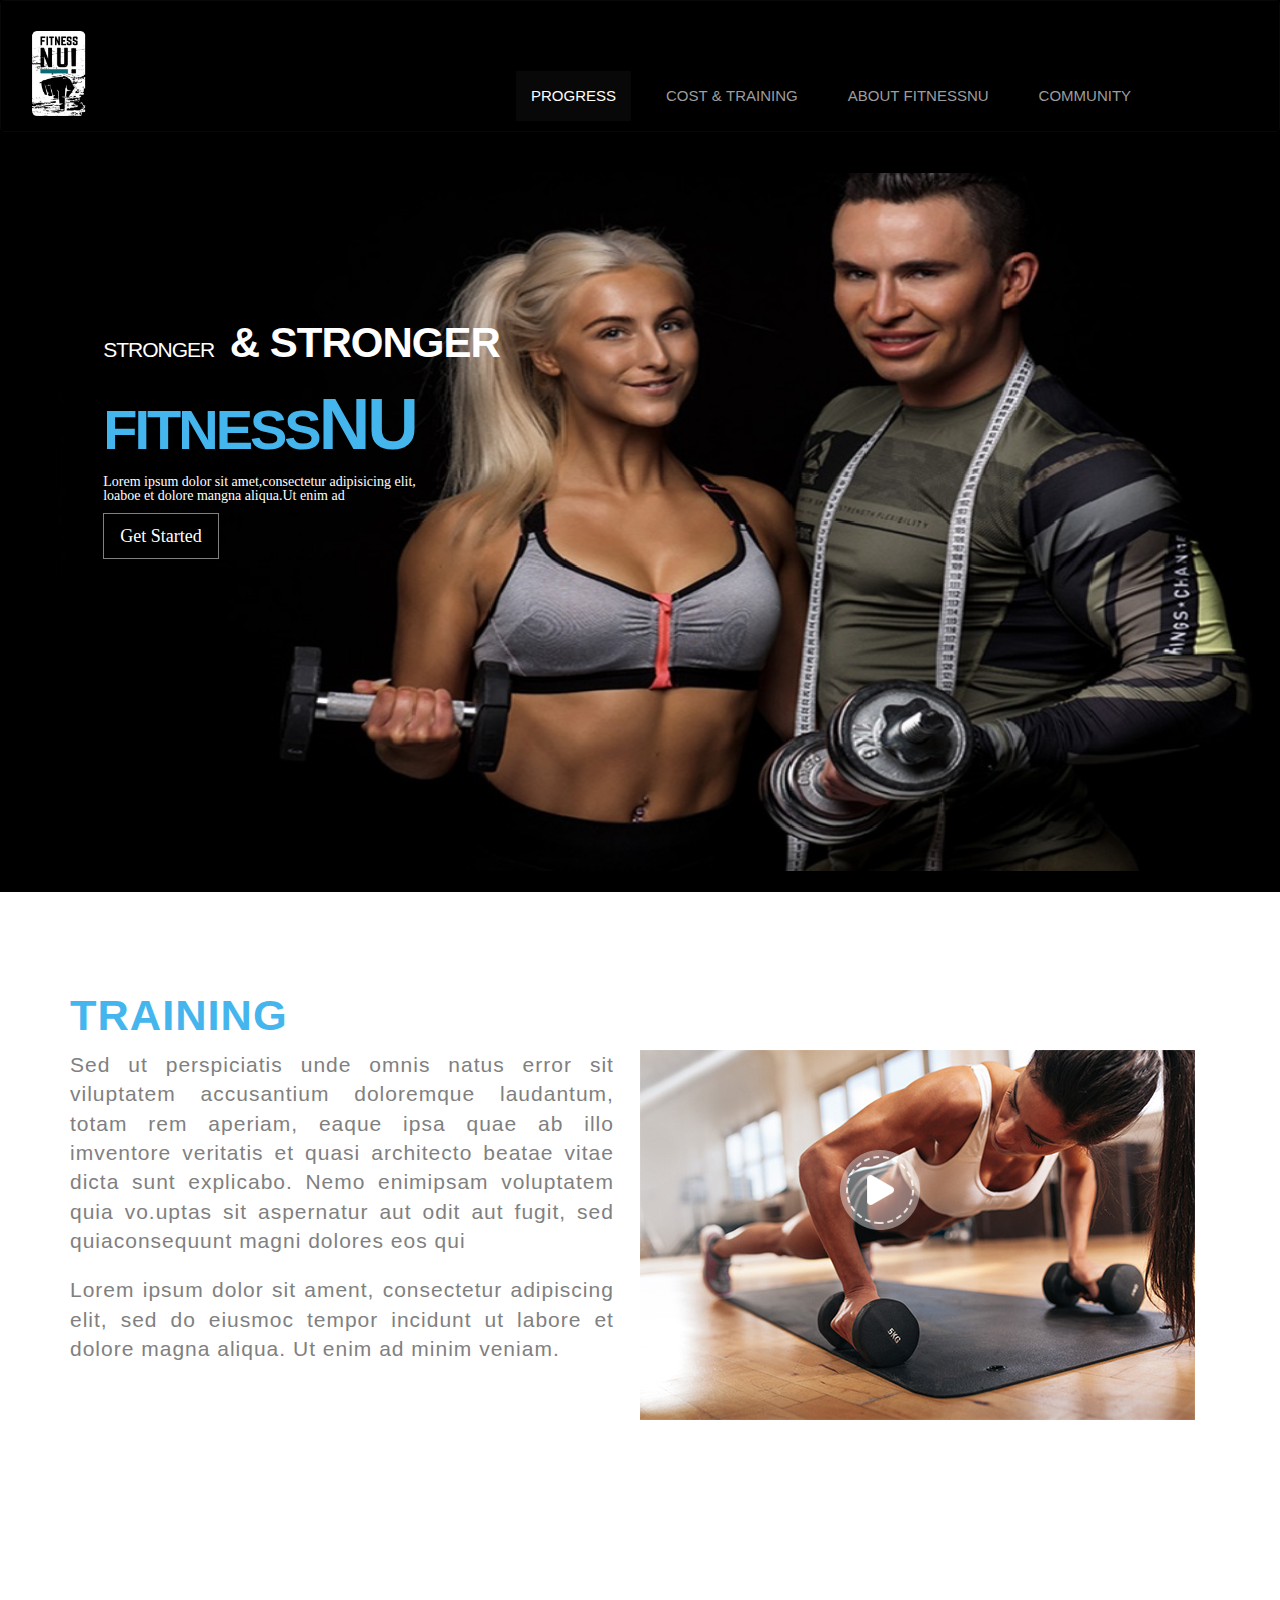
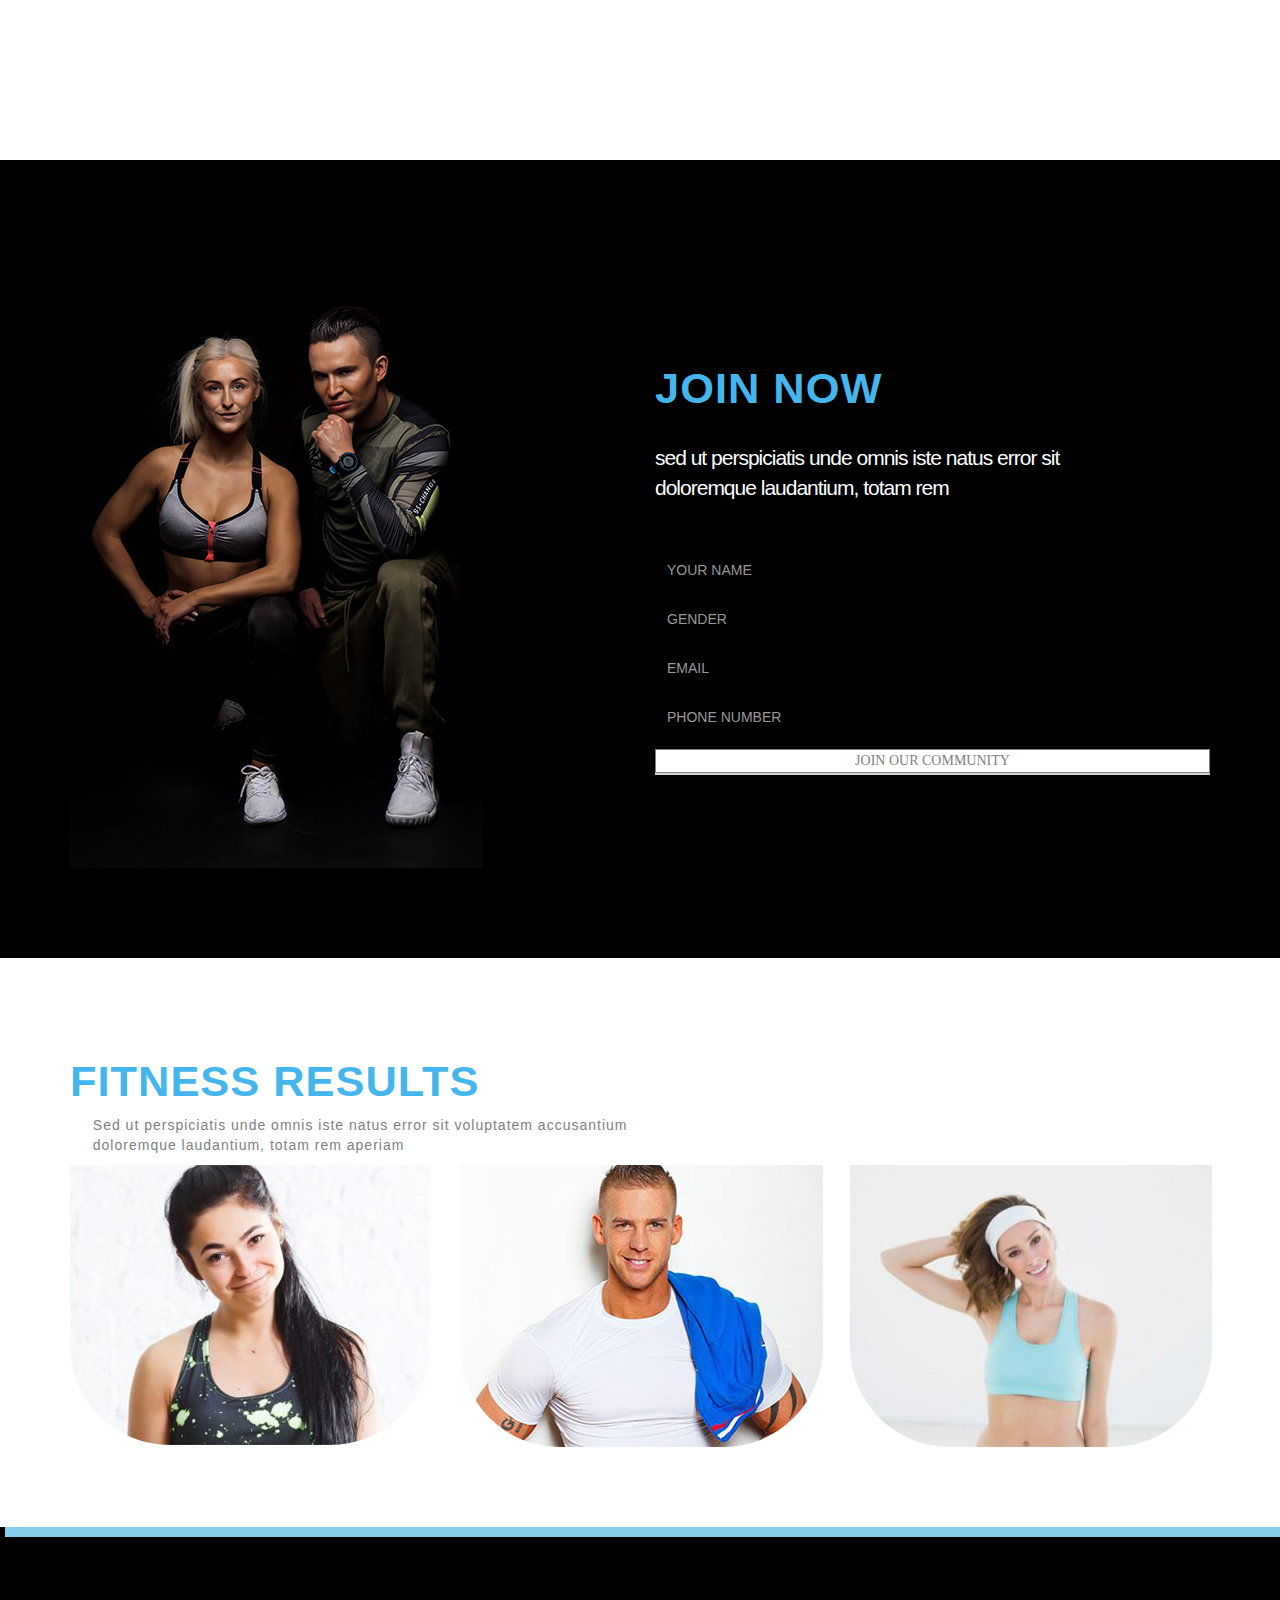
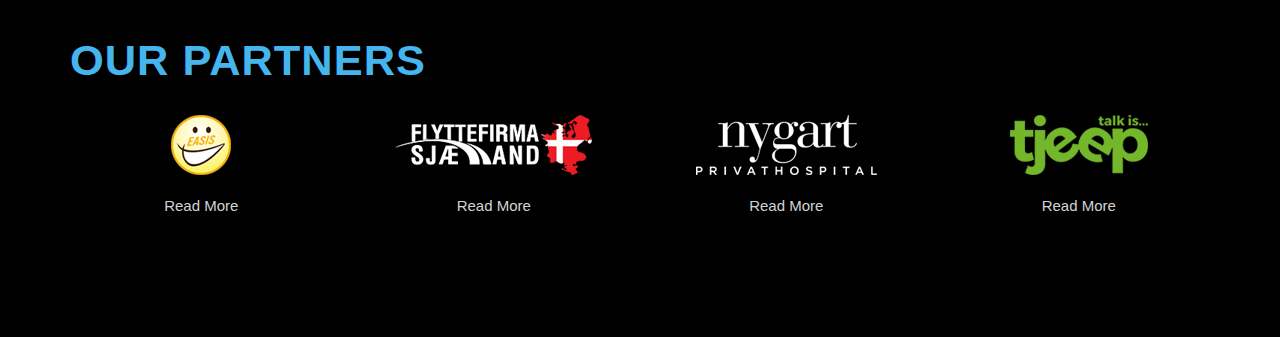
<file: Assignment2/index.html>
<html>
    <head>
            <meta charset="utf-8">
            <meta name="viewport" content="width=device-width, initial-scale=1">
            <link rel="stylesheet" href="https://maxcdn.bootstrapcdn.com/bootstrap/3.4.0/css/bootstrap.min.css">
            <script src="https://ajax.googleapis.com/ajax/libs/jquery/3.4.1/jquery.min.js"></script>
            <script src="https://maxcdn.bootstrapcdn.com/bootstrap/3.4.0/js/bootstrap.min.js"></script>
     <link rel="stylesheet" href="style.css">
    </head>
    <body>     
           

    <nav class="navbar navbar-inverse  navigation">
    <div class="container-fluid cc">
    <div class="navbar-header">
        <button type="button" class="navbar-toggle" data-toggle="collapse" data-target="#myNavbar">
        <span class="icon-bar"></span>
        <span class="icon-bar"></span>
        <span class="icon-bar"></span>                        
        </button>
        <img class="navbar-brand" src="images/logo.png" alt="logo">
            <div class="collapse navbar-collapse " id="myNavbar"> 
                <ul class="nav navbar-nav navbar-right">
                        <li class="active"><a href="#">PROGRESS</a></li>
                        <li><a href="#">COST&nbsp&&nbspTRAINING</a></li>
                        <li><a href="#">ABOUT&nbspFITNESSNU</a></li>
                        <li><a href="#">COMMUNITY</a></li>
                </ul>
            </div>
    </div>
    </div>
    </nav>

  
    
    <header class="page-header header container-fluid">
            <div class="home">
                    <div class="landing-text">
                                <span class="p3">STRONGER <span class="p2">&nbsp&&nbspSTRONGER</span></span><br/>
                                <span class="p1">FITNESS</span><span class="nu">NU</span>
                                <p>Lorem ipsum dolor sit amet,<span class="escapetext">consectetur adipisicing elit,<br> loaboe
                                        et dolore mangna aliqua.Ut enim ad</p></span>
                                <button href="#" class="btn btn-default btn-lg">Get Started</button>
                    </div>
            </div>
        
    </header>

    
                    
    
    <div class="padding training">
            <div class="container">
                    <h2> TRAINING</h2>
                <div class="row ">
                        <div class="col-sm-5 col-sm-offset-2 col-md-6 col-md-offset-0 ">
                                <p class="lead"> Sed ut perspiciatis unde omnis natus error sit viluptatem accusantium 
                                    doloremque laudantum, totam rem aperiam, eaque ipsa quae ab illo imventore veritatis 
                                    et quasi architecto beatae vitae dicta sunt explicabo.
                                        Nemo enimipsam voluptatem quia vo.uptas sit aspernatur aut odit aut fugit, 
                                        sed quiaconsequunt magni dolores eos qui     
                                </p>
                                <p class="lead"> Lorem ipsum dolor sit ament, consectetur adipiscing elit, 
                                        sed do eiusmoc tempor incidunt ut labore et dolore magna aliqua.
                                            Ut enim ad minim veniam.
                                </p>
                        </div>
                        <div class="col-sm-5 col-md-6  video ">
                                <img src="images/video.png">
                        </div>
                </div>
            </div>
    </div>




    <div class="Padding joinnow">
            <div class="container">
                <div class="row">
                    <p class:"divided">
                    <div class="col-sm-5 col-md-6">
                                <img class="imgborder" src="images/pair.jpg">   
                           
                    </div>
                  
                            <div class="col-lg-6 col-md-6 col-sm-6 ">
                                            <h2 ><br/><br/>JOIN NOW</h2><br/>
                                          <span class="para">  <p>sed ut perspiciatis unde omnis iste natus error sit
                                                    <br/>doloremque laudantium, totam rem</p></span>
                                                    <br/><br/>
                                            <form role = "form " class="box">
                                                <div class = "form-group">
                                                    <input type = "text" class = "form-control transparent-input" id = "in" placeholder = "YOUR NAME">
                                                </div>
                                                <div class = "form-group">
                                                    <input type = "text" class = "form-control transparent-input" id = "in" placeholder = "GENDER">
                                                </div>
                                                <div class = "form-group">
                                            <input type = "text" class = "form-control transparent-input" id = "in" placeholder = "EMAIL">
                                                </div>
                                                <div class = "form-group">
                                                    <input type = "text" class = "form-control transparent-input" id = "in" placeholder = "PHONE NUMBER">
                                                </div>
                                                <button type = "submit" class = "joinnowbutton" style="width:100%;">JOIN OUR COMMUNITY</button>
                                            </form>	
                                        </div>
                            </div>

                        </p>
                    </div>      
                </div>
            </div>
    </div>

    


    <div class="padding fitness">
            <div class="container">
                            <h2>FITNESS RESULTS</h2>
                         <center> <p>Sed ut perspiciatis unde omnis iste natus error sit voluptatem 
                                accusantium <br/> doloremque laudantium, totam rem aperiam</p><center>
                          <div class=row >
                                <center>   <div class="col-lg-4 col-md-4 col-sm-12 overlay">
                                    <img class="img-fluid" src="images/slide01.jpg" class="img-responsive">
                                </div></center>
                                <center>  <div class="col-lg-4 col-md-4 col-sm-12 overlay">
                                    <img class="img-fluid" src="images/slide02.jpg" class="img-responsive">
                                </div>	</center>
                                <center>     <div class="col-lg-4 col-md-4 col-sm-12 overlay">
                                    <img class="img-fluid active " src="images/slide03.jpg" class="img-responsive">
                                </div></center>
                                
                            </div>
                </div>
    </div>
    
    <div class="hr-line"></div>



    <div class="padding ">
    <div class="container">
        <h2>OUR PARTNERS</h2>
        <br/>
        <div class="row ourpartner">
            <div class="col-lg-3 col-md-3 col-sn-6 col-xs-12  ">
               <center> <img src="images/p1.png" class="img-responsive">
                <br/>
                <a href="#" > Read More</a></center><br/><br/>
            </div>
            
            <div class="col-lg-3 col-md-3 col-sn-6 col-xs-12 ">
                <center>    <img src="images/p2.png" class="img-responsive">
                    <br/>
                    <a href="#" > Read More</a></center><br/><br/>
            </div>
            
            <div class="col-lg-3 col-md-3 col-sn-6 col-xs-12  ">
                  <center>  <img src="images/p3.png" class="img-responsive">
                    <br/>
                    <a href="#" > Read More</a></center><br/><br/>
            </div>
           
            <div class="col-lg-3 col-md-3 col-sn-6 col-xs-12 ">
                  <center>  <img src="images/p4.png" class="img-responsive">
                    <br/>
                    <a href="#" > Read More</a></center><br/><br/>
            </div>
            
         </div>
    </div>    
        


    </body>
 </html>
</file>
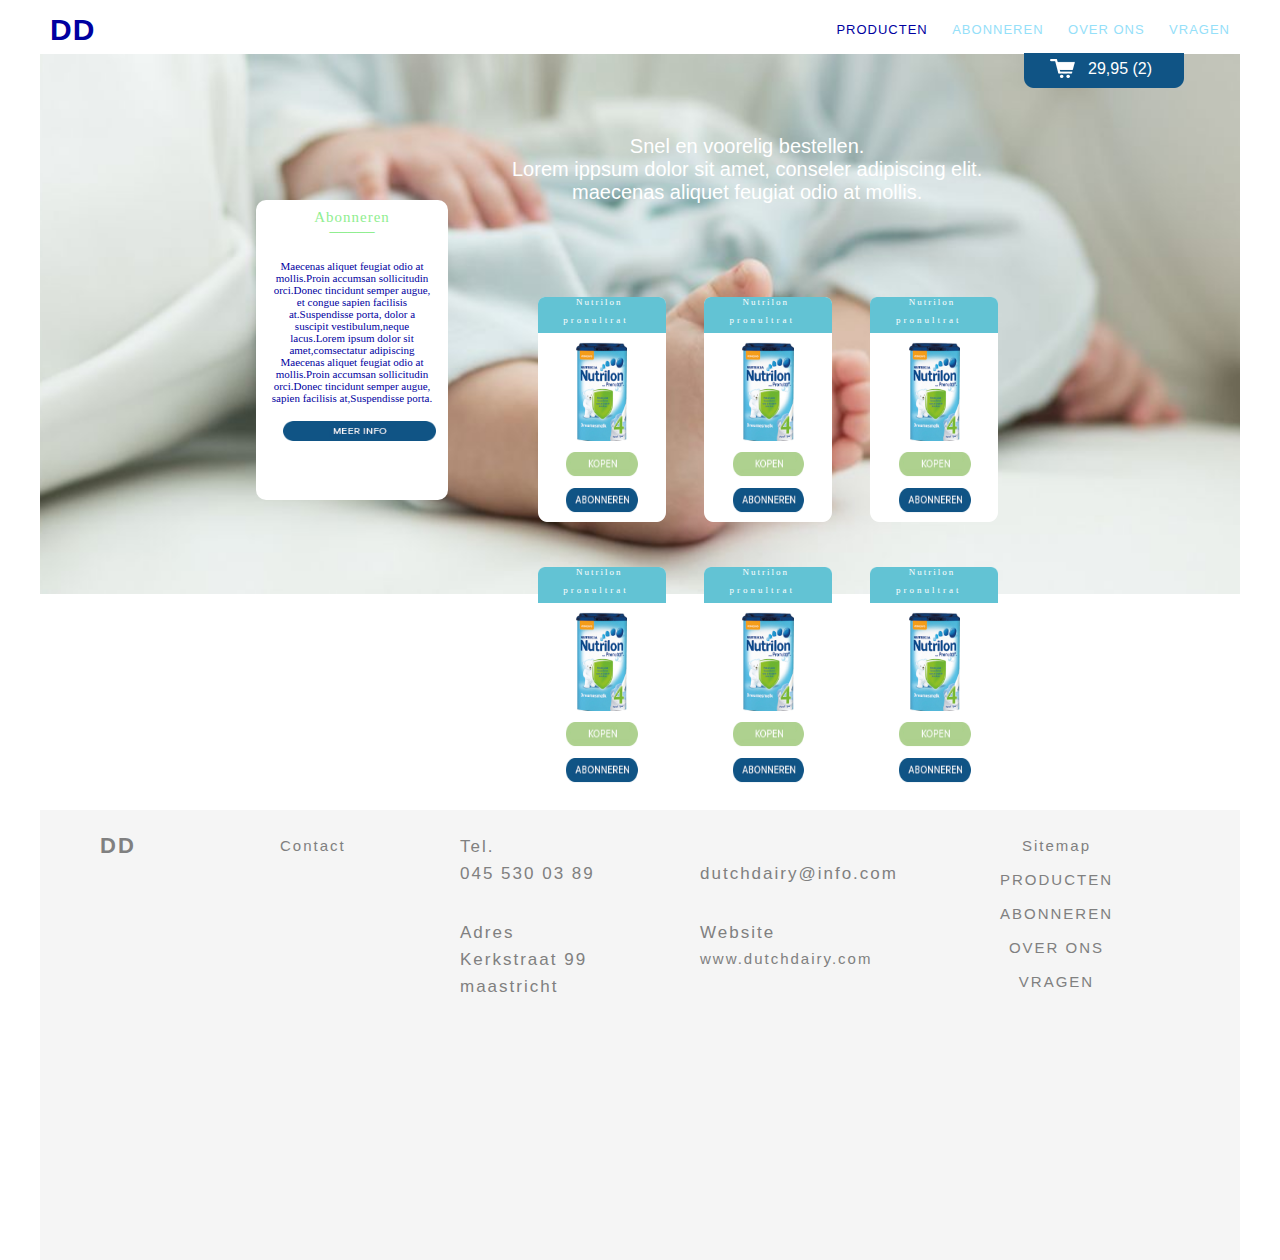
<file: Assignment1/newsaved.html>
<!DOCTYPE html>
<html>
   <head>
    <link rel="stylesheet" type="text/css" href="newsaved.css">
    <meta charset="UTF-8">
    <meta name="viewport" content="width=device-width, initial-scale=1.0">
    <div class="header p-0 shadow"></div>
   </head>
        
   <body>
      <div class="outer">
          <div class="ontop">
                        <nav>
                            <ul>
                                    <div class="floatleft">
                                    <li><a href="#">DD</a></li>
                                    </div>
                                <div class="floatright">
                                <li><a href="#"> <font> PRODUCTEN </font></a></li>
                                <li><a href="#"> ABONNEREN </a></li>
                                <li><a href="#"> OVER ONS  </a></li>
                                <li><a href="#"> VRAGEN    </a></li>
                                </div>
                            </ul>
                        </nav>
                        <div class="kart1">
                                <img src="images/Rounded-Rectangle-2.png" >
                        </div>
                        <div class="kart2">
                                <img src="images/balti.png" >
                        </div>
                        <div class="kart3">
                                <p>  29,95 (2)</p>
                        </div>

          </div>

            <div class="image">
              
                    
               <div class="headpara">
                <p>
                      Snel en voorelig bestellen.<br/>
                        Lorem ippsum dolor sit amet, conseler adipiscing elit.<br/>
                        maecenas aliquet feugiat odio at mollis. </p>
                </div>

                    <div class="big_rec">
                        <p class="heading">Abonneren</p>
                        <p class="line">_____</p>
                        <p class="text">
                                        Maecenas aliquet feugiat odio at mollis.Proin accumsan sollicitudin orci.Donec 
                                        tincidunt semper augue, et congue sapien facilisis at.Suspendisse porta, dolor a 
                                        suscipit vestibulum,neque lacus.Lorem ipsum dolor sit amet,comsectatur adipiscing 
                                        Maecenas aliquet feugiat odio at mollis.Proin accumsan sollicitudin orci.Donec tincidunt 
                                        semper augue, sapien facilisis at,Suspendisse porta.<br/><br/>
                                        
                        </p>
                        <img src="images/meerinfo.png">
                    </div>  
                    
                    
                        <img src="images/Rounded-Rectangle-1.png" style="position: absolute;
                        top: 33%; left: 42%; height:25%;
                        width:10%;
                        ">
                                <img src="images/rec-blue.png" style="position: absolute;
                                top: 33%; left: 42%; width:10%;height:4%;
                                ">

                                    <p style=" color: white; font-family: Times New Roman, Times, serif;
                                    position: absolute;font-size: 9px;
                                    top: 33%; letter-spacing: 2px;
                                    left: 45%; ">Nutrilon </p>
                                    <p style=" color: white; font-family: Times New Roman, Times, serif;
                                    position: absolute;font-size: 9px;
                                    top: 35%; letter-spacing: 3px;
                                    left: 44%; ">pronultrat </p>

                                <img src="images/package.png" style="position: absolute;
                                top: 38%; left: 45%; width:4%;height:11%;
                                ">
                                <img src="images/kopen.png" style="position: absolute;
                                top: 50%; left: 44%; width:6%;height:3%;
                                ">
                                <img src="images/abonneren.png" style="position: absolute;
                                top: 54%; left: 44%; width:6%;height:3%;
                                ">


                        <img src="images/Rounded-Rectangle-1.png" style="position: absolute;
                        top: 33%; left: 55%; height:25%;
                        width:10%;
                        ">
                                <img src="images/rec-blue.png" style="position: absolute;
                                top: 33%; left: 55%; width:10%;height:4%;
                                ">
                                    <p style=" color: white; font-family: Times New Roman, Times, serif;
                                    position: absolute;font-size: 9px;
                                    top: 33%; letter-spacing: 2px;
                                    left: 58%; ">Nutrilon </p>
                                    <p style=" color: white; font-family: Times New Roman, Times, serif;
                                    position: absolute;font-size: 9px;
                                    top: 35%; letter-spacing: 3px;
                                    left: 57%; ">pronultrat </p>


                                <img src="images/package.png" style="position: absolute;
                                top: 38%; left: 58%; width:4%;height:11%;
                                ">
                                <img src="images/kopen.png" style="position: absolute;
                                top: 50%; left: 57%; width:6%;height:3%;
                                ">
                                <img src="images/abonneren.png" style="position: absolute;
                                top: 54%; left: 57%; width:6%;height:3%;
                                ">


                        <img src="images/Rounded-Rectangle-1.png" style="position: absolute;
                        top: 33%; left: 68%; height:25%;
                        width:10%;
                        ">
                                <img src="images/rec-blue.png" style="position: absolute;
                                top: 33%; left: 68%; width:10%;height:4%;
                                ">
                                    <p style=" color: white; font-family: Times New Roman, Times, serif;
                                    position: absolute;font-size: 9px;
                                    top: 33%; letter-spacing: 2px;
                                    left: 71%; ">Nutrilon </p>
                                    <p style=" color: white; font-family: Times New Roman, Times, serif;
                                    position: absolute;font-size: 9px;
                                    top: 35%; letter-spacing: 3px;
                                    left: 70%; ">pronultrat </p>
                                <img src="images/package.png" style="position: absolute;
                                top: 38%; left: 71%; width:4%;height:11%;
                                ">
                                <img src="images/kopen.png" style="position: absolute;
                                top: 50%; left: 70%; width:6%;height:3%;
                                ">
                                <img src="images/abonneren.png" style="position: absolute;
                                top: 54%; left: 70%; width:6%;height:3%;
                                ">


                        <img src="images/Rounded-Rectangle-1.png" style="position: absolute;
                        top: 63%; left: 42%; height:25%;
                        width:10%;
                        ">

                                <img src="images/rec-blue.png" style="position: absolute;
                                top: 63%; left: 42%; width:10%;height:4%;
                                ">
                                    <p style=" color: white; font-family: Times New Roman, Times, serif;
                                    position: absolute;font-size: 9px;
                                    top: 63%; letter-spacing: 2px;
                                    left: 45%; ">Nutrilon </p>
                                    <p style=" color: white; font-family: Times New Roman, Times, serif;
                                    position: absolute;font-size: 9px;
                                    top: 65%; letter-spacing: 3px;
                                    left: 44%; ">pronultrat </p>
                                <img src="images/package.png" style="position: absolute;
                                top: 68%; left: 45%; width:4%;height:11%;
                                ">
                                <img src="images/kopen.png" style="position: absolute;
                                top: 80%; left: 44%; width:6%;height:3%;
                                ">
                                <img src="images/abonneren.png" style="position: absolute;
                                top: 84%; left: 44%; width:6%;height:3%;
                                ">



                        <img src="images/Rounded-Rectangle-1.png" style="position: absolute;
                        top: 63%; left: 55%; height:25%;
                        width:10%;
                        ">
                                <img src="images/rec-blue.png" style="position: absolute;
                                top: 63%; left: 55%; width:10%;height:4%;
                                ">
                                    <p style=" color: white; font-family: Times New Roman, Times, serif;
                                    position: absolute;font-size: 9px;
                                    top: 63%; letter-spacing: 2px;
                                    left: 58%; ">Nutrilon </p>
                                    <p style=" color: white; font-family: Times New Roman, Times, serif;
                                    position: absolute;font-size: 9px;
                                    top: 65%; letter-spacing: 3px;
                                    left: 57%; ">pronultrat </p>
                                <img src="images/package.png" style="position: absolute;
                                top: 68%; left: 58%; width:4%;height:11%;
                                ">
                                <img src="images/kopen.png" style="position: absolute;
                                top: 80%; left: 57%; width:6%;height:3%;
                                ">
                                <img src="images/abonneren.png" style="position: absolute;
                                top: 84%; left: 57%; width:6%;height:3%;
                                ">

                        <img src="images/Rounded-Rectangle-1.png" style="position: absolute;
                        top: 63%; left: 68%; height:25%;
                        width:10%;
                        ">
                                <img src="images/rec-blue.png" style="position: absolute;
                                top: 63%; left: 68%; width:10%;height:4%;
                                ">
                                    <p style=" color: white; font-family: Times New Roman, Times, serif;
                                    position: absolute;font-size: 9px;
                                    top: 63%; letter-spacing: 2px;
                                    left: 71%; ">Nutrilon </p>
                                    <p style=" color: white; font-family: Times New Roman, Times, serif;
                                    position: absolute;font-size: 9px;
                                    top: 65%; letter-spacing: 3px;
                                    left: 70%; ">pronultrat </p>
                                <img src="images/package.png" style="position: absolute;
                                top: 68%; left: 71%; width:4%;height:11%;
                                ">
                                <img src="images/kopen.png" style="position: absolute;
                                top: 80%; left: 70%; width:6%;height:3%;
                                ">
                                <img src="images/abonneren.png" style="position: absolute;
                                top: 84%; left: 70%; width:6%;height:3%;
                                ">
                      
                            <div class="footerpart"> 
                                <div class="dd">    
                                <p> DD </p>
                                </div>
                                <div class="contact">
                                                <p> Contact </p>
                                </div>     
                                <div class="tel">              
                                                <p>Tel. </p>
                                </div>
                                <div class="no">         <p>    045 530 03 89</p>
                                </div>
                                <div class="address1">
                                                <p>Adres </p>
                                </div>
                                <div class="address2">
                                                <p> Kerkstraat  99 </p> 
                                </div>
                                <div class="address3">
                                                <p>maastricht </p>
                                </div>
                                               
                                <div class"email1">
                                    <p></p>
                                </div>
                                <div class="email2">
                                    <p> dutchdairy@info.com
                                                </p>
                                </div>
                                <div class="web1">
                                               <p> Website </p>
                                </div>
                                <div class="web2">
                                    <p> www.dutchdairy.com</p>
                                </div>
                                            
                                            
                                              <div class="list">
                                                   <p> Sitemap
                                                    <br/><br/>PRODUCTEN<br/><br/>ABONNEREN</br><br/>OVER ONS</br><br/>VRAGEN</p>
                                                   </div>  
                                                
                                                
                                            
                                 

                            </div>




                 
                   
               
           </div>

      </div>
   </body>     
</html>
</file>
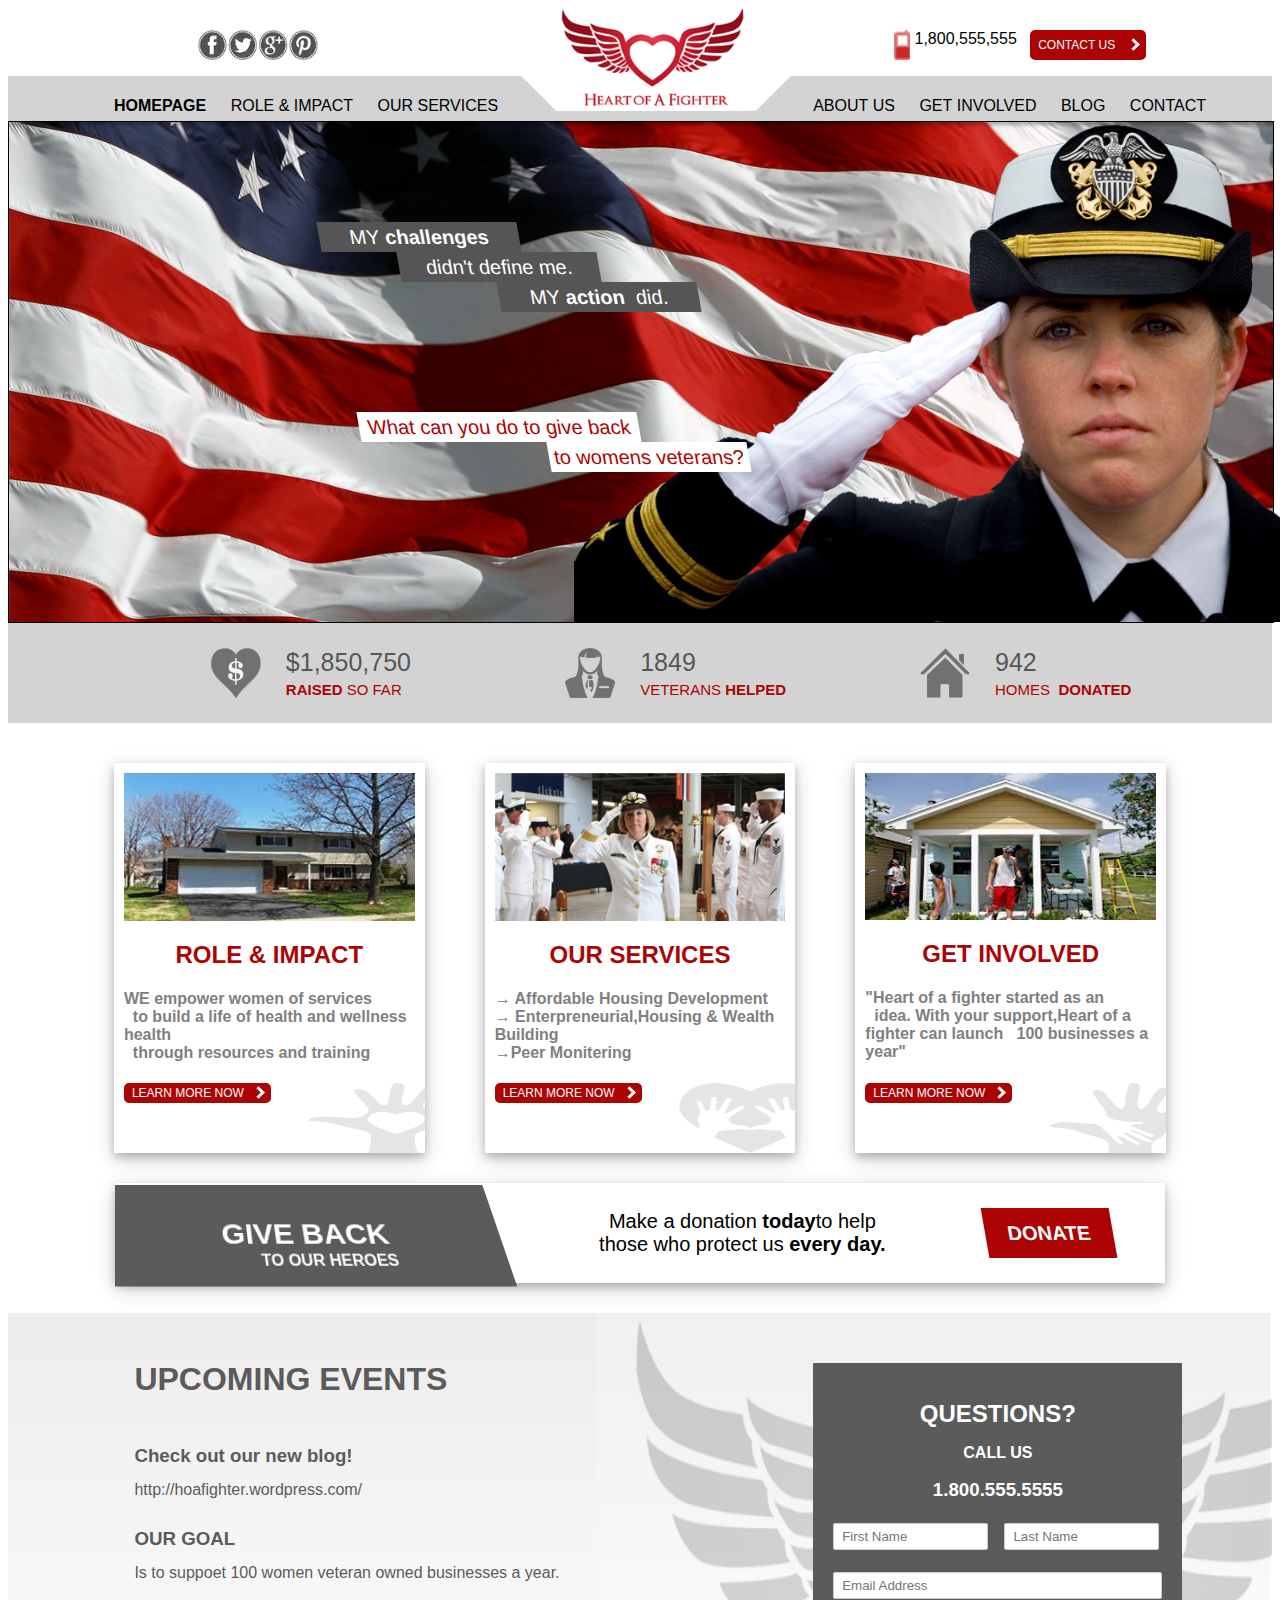
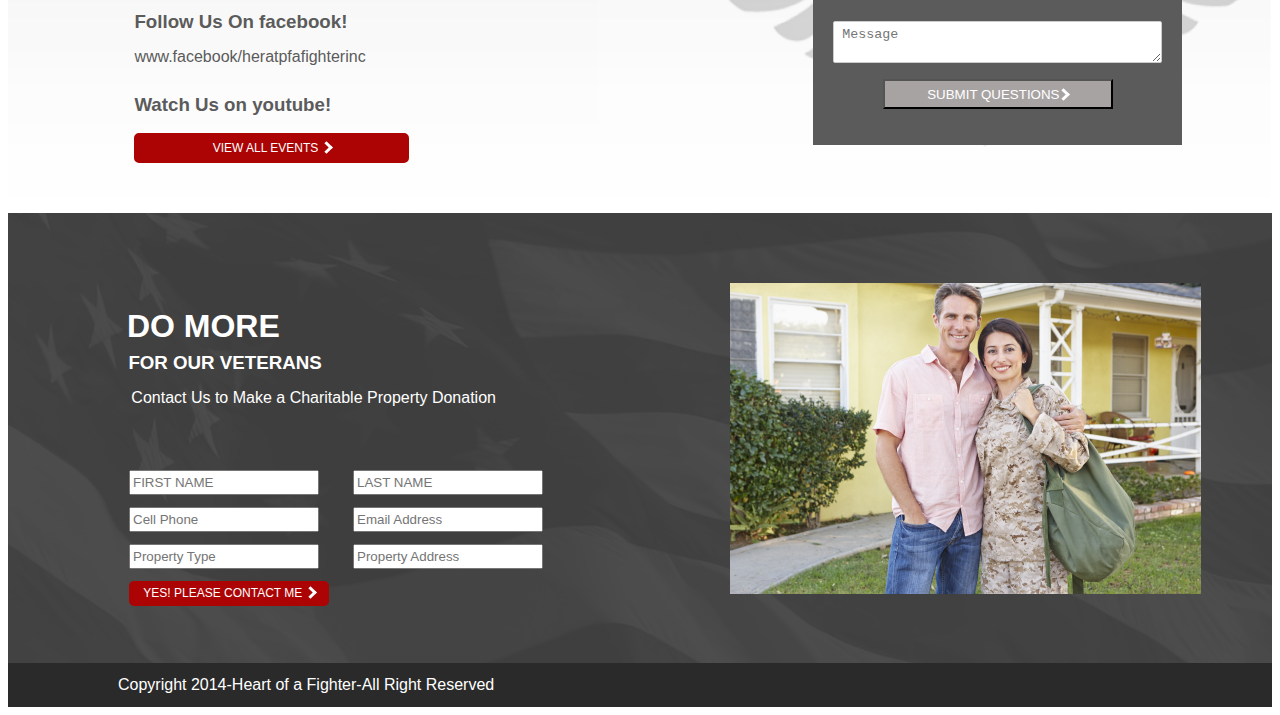
<file: Assignment3/main.html>
<html>
<head>
        <meta charset="utf-8">
        <meta name="viewport" content="width=device-width, initial-scale=1">
        <link rel="stylesheet" href="stylefinal.css">
</head>
<body>  


<header class="headersection">
        <img class="logo" src="images/logo.png" />
        <img class="imgleft" src="images/social.png" />
        <div class="imgright">
          <img  src="images/phone.png"/>   &nbsp1,800,555,555&nbsp&nbsp&nbsp
          <button class="btn">CONTACT&nbspUS&nbsp&nbsp&nbsp
          <i class="arrow"></i>
          </div>
          </button> 
         </div>
    
  <nav>
    <div class="navi">
        <ul><center>
          <li><a href="#" class="active">HOMEPAGE </a></li>
          <li><a href="#">ROLE&nbsp&&nbspIMPACT</a></li>
          <li><a href="#">OUR&nbspSERVICES</a></li>   
          <li> <img class="imgmain" src="images/logo.png" /></li>
          <li><a href="#">ABOUT&nbspUS  </a></li>
          <li><a href="#">GET&nbspINVOLVED</a></li>
          <li><a href="#">BLOG</a></li>
          <li><a href="#">CONTACT</a></li>
          </center>
        </ul>
    </div>
  </nav>
</header>

  <div class="home">
    <img class="man" src="images/man.png"/>
    <div class=para1>MY&nbsp <b>challenges</b></div>
    <div class=para2>didn't define me.</div>
    <div class=para3>MY&nbsp <b>action</b>&nbsp did.</div>
    <div class=para4>What can you do to give back</div>
    <div class=para5>to womens veterans?</div>
  </div>

  <div class="homebottom">
    <table align="center">
      <tr valign="bottom" class="tr1" >
        <td rowspan="2"> <img class="dollar" src="images/dollor.png"/></td>
         <td>&nbsp&nbsp&nbsp$1,850,750</td>
         <td rowspan="2"> <img class="girl" src="images/girl.png"/>
         <td>&nbsp&nbsp&nbsp1849</td>
         <td rowspan="2"><img class="house" src="images/home.png"/></td>
        <td>&nbsp&nbsp&nbsp942</td>
      </tr>
      <tr valign="top" class="tr2" >
        <td width="300px">&nbsp&nbsp&nbsp&nbsp&nbsp<b>RAISED</b>&nbspSO FAR</td>
        <td width="300px">&nbsp&nbsp&nbsp&nbsp&nbspVETERANS&nbsp<b>HELPED</b></td>
        <td width="300px">&nbsp&nbsp&nbsp&nbsp&nbspHOMES&nbsp <b>DONATED</b></td>
      </tr>
    </table>
  </div>




  
<div class="page2upper">
        <div class="imgblock1">
            <img class="headimg" src="images/block1.png">
            <h2>ROLE&nbsp&&nbspIMPACT</h2>
            <h4>WE empower women of services&nbsp<br/>&nbsp 
            to build a life of health and wellness  health&nbsp<br/>&nbsp 
            through resources and training</h4>
            <button class="btn">LEARN&nbspMORE&nbspNOW&nbsp&nbsp
            <i class="arrow"></i>
            </button>
            <img class="b11" src="images/block11.png"/>
        </div>
        
        <div class="imgblock2">
                <img class="headimg" src="images/block2.png">
                <h2>OUR&nbspSERVICES</h2>
                <h4>→ Affordable Housing Development
                <br/>
                
                → Enterpreneurial,Housing & Wealth Building<br/>
                →Peer Monitering
                </h4>
                <button class="btn">LEARN&nbspMORE&nbspNOW&nbsp&nbsp
                <i class="arrow"></i>
                </button> 
                <img class="b22" src="images/block22.png"/>
            </div> 
          
        <div  class="imgblock3">
                <img class="headimg" src="images/block3.png">
                <h2>GET&nbspINVOLVED</h2>
                <h4>"Heart of a fighter started as an&nbsp<br/>&nbsp 
                idea. With your support,Heart of a fighter  can launch&nbsp&nbsp
                100 businesses a year"
                </h4>
                    <button class="btn">LEARN&nbspMORE&nbspNOW&nbsp&nbsp
                    <i class="arrow"></i>
                    </button> 
                    <img class="b33" src="images/block33.png"/>
            </div>
</div>

 <center>
   <div class="page2lower">
                <div class="blackpart">
                        <div class="big" >GIVE BACK<br/></div>
                        <div class="small"><br/><br/><br/> TO OUR HEROES </div>
                </div>
                <div class="space"> 
                </div>  
                <div class="centerpart"> <p>Make a donation <b>today</b>to help<br/>those who protect us
                     <b>every day.<p> </b>
                </div>
                <div class="space"> 
                </div>  
       
                <div class="redpart"> DONATE
                </div>  
       
                <div class="space"> 
                </div>     
       </div>
  </center>     
      </div>
      


<div class="page3 ">
    <div class="page3left ">
      <p>  <H1>UPCOMING EVENTS</H1>
         <br>
        <h3>Check out our new blog!</h3>
        http://hoafighter.wordpress.com/
        <br>
         <br>
        <h3>OUR GOAL</h3>
        Is to suppoet 100 women veteran owned businesses a year.
        <br>
        <br>
       <h3> Follow Us On facebook!</h3>
        www.facebook/heratpfafighterinc
        <br>
        <br>
        
        <h3>Watch Us on youtube!</h3>
        <button class="btn">VIEW ALL EVENTS
                <i class="arrow"></i>
                
                </button> 
      </p>
    </div>
   
    <div class="page3right ">
      <div class="page3form"> 
             <center><h2>QUESTIONS?</h2><h4>CALL US</h4>
                <h3>1.800.555.5555</h3>
              </center>
        
            <form role="form">               
                        <div class="form-group">
                          <input type="text" name="first_name" id="fname" class="form-control input-sm" placeholder="First Name">
                       
                            <input type="text" name="last_name" id="lname" class="form-control input-sm" placeholder="Last Name">
                        </div>
                      
         
                        <div class="form-group">
                          <input type="email" name="email" id="email" class="form-control input-sm" placeholder="Email Address">
                         </div>
                     
                         <div class="form-group">
                            <textarea id="msg" class="form-control input-sm" placeholder="Message"></textarea>
                          </div>
                        
                        <button class="btn1">SUBMIT QUESTIONS<i class="arrow"></i></button> 
            </form>
      </div>  
    </div>
</div>


<div class="lastpage">
            
    <div class="lastpageleft">
      <br>
      <br><br>
     <div class="lefthead">
       <span >
          <h1>&nbspDO MORE</h1>
          <h3>&nbsp&nbspFOR OUR VETERANS</h3>
         <p> &nbsp&nbsp Contact Us to Make a Charitable Property Donation</p>
          </span></div><br><br>
    <form action="#">
        <table class="basic">
            <tr>
                <td class="form-group">
                <input type="text t4" class="form-control" id="fname" placeholder="FIRST NAME">
                </td>
                <td class="form-group">
                <input type="text t4" class="form-control" id="lname" placeholder="LAST NAME">
                </td>
            </tr>
            <tr>
                <td class="form-group">
                <input type="integer t4" class="form-control" id="fname" placeholder="Cell Phone">
                </td>
                <td class="form-group">
                <input type="email t4" class="form-control" id="lname" placeholder="Email Address">
                </td>
            </tr>
            <tr>
                <td class="form-group">
                <input type="text t4" class="form-control" id="fname" placeholder="Property Type">
                </td>
                <td class="form-group">
                <input type="text t4" class="form-control" id="lname" placeholder="Property Address">
                </td>
            </tr>
            <tr>    <td>
                <button class="btn">YES! PLEASE CONTACT ME
                <i class="arrow"></i>
                </button>
                </td>
            </tr>
        </table>
    </form>
    </div>

    <div class="lastpageright">
       <img src="images/lastpageimg.png" class="img-fluid">
   </div>
</div> 



     <div class=" copyright">Copyright 2014-Heart of a Fighter-All Right Reserved </div>      
</body>
</html>
</file>
<file: Assignment2/style.css>
body{
    padding: 0;
    margin: 0;
   background:#000000 ;
}

.cc{
  background: #000000 ;
}
.navbar-brand{
    cursor: pointer;
    height: 130px;
    width:100px;
    padding-top:30px;
    padding-left:30px;    
}

#myNavbar{
    padding-top:70px;
    padding-left:500px; 
}
  

#myNavbar li{  
    display: inline-block;
    padding: 0px 20px 0px 0px;
 }

#myNavbar li a{
    display: flex;
    font-family: sans-serif;
    font-size:15px;
    text-decoration: none;
 }

#myNavbar li a:hover{
    display: flex;
   border-bottom: 1.0px solid white;
   padding-bottom: 6px;
   color:white;
   justify-content: center;
   width:60%;
}

/* home*/

.header {
  background: url("images/bg.jpg");
  width: 100%;
  height: 700px;
  position: relative;
  background-repeat: no-repeat;
  background-size: 100% 100%;
  background-position: center;
  border: 1px solid black;
   
  }


  .landing-text {
    display: table-cell;
   left:8%;
    position: absolute;
    top:20%;
    font-family: "Times New Roman", Times, serif;
    font-size:100%;
  }
  .header .landing-text .p3 {
    color: white;
    font-size: 1.5em;
    font-weight: 400;
    letter-spacing: -1;
    font-family: sans-serif ;
  }
  .landing-text .p2{
    color: white;
    font-size:2em;
    font-weight: 600;
    letter-spacing:-1;
    font-family: sans-serif ;
  }
  
  .landing-text .p1 {
    color: #44B5ED;
    font-size: 4em;
    font-weight: 550;
    letter-spacing:-3;
    font-family: Arial, Helvetica, sans-serif;
  }
  .landing-text .nu{
      font-size:5.1em;
      color: #45B6ED;
      font-weight: 550;
      letter-spacing:-3;
      font-family: Arial, Helvetica, sans-serif;
  }

  .landing-text p {
    color: #fff;
    font-size:1em;
    line-height: 1;
    font-size:1em
  }


  .landing-text button {
    border:1px solid grey;
    background:black;
    border-radius: 0;
    color:#fff;
  }

  .landing-text button :hover {
    border:1px solid #fff;
    background:rgb(255, 255, 255);
    color:rgb(0, 0, 0);
  }

  .padding{
padding:80px 0;
  }

  h2{
    font-size:3.1em;
    color: #45B6ED;
    font-weight: 550;
    letter-spacing:1;
    font-family: Arial, Helvetica, sans-serif;
  }

  @media screen and (min-width:200px) and (max-width:500px) 
  {
          .header {
            width: 100%;
            height: 300px;
          }
          .landing-text
          {
          font-size:60%;
          left:5%;
          position: absolute;
          top:15%;
          }
         .escapetext{
           display:none;
         }

         .navbar-brand{
         
          height:80px;
          width:70px;
          padding-top:5px;
          padding-left:6px;    
      }
      .landing-text p {
        color: #fff;
        font-size: 80%;
        letter-spacing: 1;
        line-height: 1;
      }
    
  }



  /* training */



 .training{
   background-color:white;
 }
 .training p{
  color:grey;
  display:flex; 
  letter-spacing:1;
  font-family: Arial, Helvetica, sans-serif;
	text-align:justify;
	margin-right: 2%;
	margin-right:2%;
 } 
 .video{
  background-image: url(images/workout.jpg);
  height:70%;
  background-repeat: no-repeat; 
  position: relative;
  top:0;
  left:0;
 }

 .training img{
 display: flex;
 position: absolute;
 left: 200px;
 top:100px;
 }


/*joining now*/

.para{
  color: white;
  font-size: 1.5em;
  font-weight: 400;
  letter-spacing: -1;
  font-family: sans-serif ; 
}



input.transparent-input { 
  border:none !important
}

.transparent-input {
 background-color: rgba(0, 0, 0, 0);
 border:none;
}

input.transparent-input{
     background-color:rgba(0,0,0,0) !important;
     border:none !important;
  }

.joinnowbutton{
  border:1px solid grey;
  background:white;
  border-radius: 0;
  color:grey;
  font-family:bold;
}

.in input[type=text]:focus {
  border-bottom: 1px solid #000;
  box-shadow: 0 1px 0 0 #000;
}

.box{
  outline:none;
  border-bottom:2px solid lightgrey;
}



 

/*fitness result*/

.fitness{
  background-color: white;
}

.fitness p{
  color:grey;
  display:flex; 
  letter-spacing:1;
  font-family: Arial, Helvetica, sans-serif;
	text-align:justify;
	margin-left:2%;
	margin-right:2%;
}

.fitness img{
  border-bottom-left-radius: 100px;
  border-bottom-right-radius: 100px
}

.fitness img:hover {
  opacity: 0.3;
  filter: alpha(opacity=30);
}

div.hr-line {
  position: relative;
  display: inline-block;
  margin-left: 5px;
  margin-right: 5px;
  width: 100%;
  border-bottom: 10px solid skyblue;
}



 /*  our partner*/

.op{
  background-color: black;
}

 .ourpartner a{
  display: flex;
  font-family: sans-serif;
  font-size:15px;
  color:lightgrey;
  text-decoration: none;
  display: flex;
  align-items: center;
  justify-content: center;
  flex-direction: column;
}
</file>
<file: Assignment1/newsaved.css>
*{
    margin: 0;
    padding: 0;
    box-sizing: border-box;
    font-family: sans-serif;
}
.outer{
    width: 1200px;
    height: auto;
    background-color:#ffff;
    text-align: center;
    margin-left: auto;
    margin-right: auto;
}

.ontop{
max-width:1200px;
height: auto;
margin : 0 auto;
}

nav{
    width: 100%;
    height: 50px;
    background-color:#ffff;
    display: inline-block;
   
}

nav ul li{
     display: inline-block;
    list-style-type:none;
}

nav ul li a {
    text-decoration:none;
    color:#95E0F9;
    line-height: 60px;
    padding: 35px 10px;
    font-size: 13px;
    letter-spacing: 1px;
   
}
.floatleft {
    float:left ;   
}
.floatleft a{
    font-size: 30px;
    font-weight: bold; 
    color: #0000A0;
}

.floatright {
    float:right; 
}
.floatright font{
    color: #0000A0; 
}
.kart1{
    position: absolute;
    top: 53px;
    left: 80%;
}
.kart2{
    position:absolute;
    top: 59px;
    left: 82%;

}
.kart3{
    color: white;
     font-family: "Times New Roman", Times, serif;
    position: absolute;
    top: 60px;
    left: 85%;
}

.image{
    top:10%;
    width: 100%;
    height:540px;
    background-image: url(images/background.jpg);
    background-size:cover;
    background-position: center;
    display: flex;
    align-items: center;
}

.headpara{
    color: white; 
    font-family: "Times New Roman", Times, serif;
    text-align: center; 
    font-size: 20px;
    position: absolute; 
    top: 15%;
    left: 40%;
}

.big_rec{
    position: absolute;
    top:200px;
    left:20%;
    width: 15%;
    height:300px;
    background: white;
    border-radius: 10px;
}
.heading {     
    color: lightgreen;
    font-family: "Times New Roman", Times, serif;
    position: relative;
    top:9px;
    font-size: 15px;
    block-size: 10%; 
    letter-spacing: 1px;
    text-align: center;
}
.line{
    color: lightgreen; 
    font-family: Times New Roman, Times, serif;
    position: relative;
    top:-15px;
    font-size: 18px;
    block-size: 10%;
    position: relative; 
    text-align: center;
}
.text{
	font-family:Times New Roman, Times, serif;
    color:#0000A0;
    font-size: 11px;
	text-align:center;
	margin-left:8%;
    margin-right:8%;
}
.big_rec img{
    position: relative;
    top:5px;
    margin-left:8%;
    width: 80%;
    height:20px; 
}

.footerpart{
    position: absolute;
    top: 90%; 
    width:1200px;
    height:50%;
    background:url(images/linghtgrey.png);
    background-size:cover;
    background-position: center;
    align-items: center;
    margin-left: auto;
    margin-right: auto;
}

.dd{
    color: white; 
    position: absolute;
    font-family: Times New Roman, Times, serif;
    top: 5%;
    letter-spacing: 2px;
    left:5% ;
    font-size: 22px;
    font-weight: bold;
     color: grey;
}
.contact{
    color: white; 
    font-family: Times New Roman, Times, serif;
    position: absolute;
    top: 6%; 
    letter-spacing: 2px;
    left:20% ;
    font-size: 15px;
    color: grey;
}
.tel{
    color: white; font-family: Times New Roman, Times, serif;
    position: absolute;
    top: 6%; letter-spacing: 2px;
    left:35% ;
    font-size: 17px;
    color: grey;
}
.no{
    color: white; font-family: Times New Roman, Times, serif;
    position: absolute;
    top: 12%; letter-spacing: 2px;
    left:35% ;
    font-size: 17px;
    color: grey;

}
.address1{
    color: white; font-family: Times New Roman, Times, serif;
    position: absolute;
    top: 25%; letter-spacing: 2px;
    left:35% ;
    font-size: 17px;
    color: grey;
}
.address2{
    color: white; font-family: Times New Roman, Times, serif;
    position: absolute;
    top: 31%; letter-spacing: 2px;
    left:35% ;
    font-size: 17px;
    color: grey;
}
.address3{
    color: white; font-family: Times New Roman, Times, serif;
    position: absolute;
    top: 37%; letter-spacing: 2px;
    left:35% ;
    font-size: 17px;
    color: grey;
}

.email1{
    color: white; font-family: Times New Roman, Times, serif;
    position: absolute;
    top: 6%; letter-spacing: 2px;
    left:55% ;
    font-size: 17px;
     color: grey;
     
}

.email2{
    color: white; font-family: Times New Roman, Times, serif;
    position: absolute;
    top: 12%; letter-spacing: 2px;
    left:55% ;
    font-size: 17px;
     color: grey;
}

.web1{
    color: white; font-family: Times New Roman, Times, serif;
    position: absolute;
    top: 25%; letter-spacing: 2px;
    left:55% ;
    font-size: 17px;
    color: grey;
}
.web2{
    color: white; font-family: Times New Roman, Times, serif;
    position: absolute;
    top: 31%; letter-spacing: 2px;
    left:55% ;
    font-size: 15px;
     color: grey;
}
.list{
    color: white; font-family: Times New Roman, Times, serif;
    position: absolute;
    top: 6%; letter-spacing: 2px;
    left:80% ;
    font-size: 15px;
    color: grey;
}
</file>
<file: Assignment3/stylefinal.css>
/* header*/
.headersection{
    margin-top: 30px;
    font-family: Arial, Helvetica, sans-serif;
}

.imgleft{
   margin-left:190px;
   height:30px;
   width:120px;
}


.imgright{
   float:right;
   margin-right: 10%;
   height:30px;
  display:flex;
   
}

i {
    border: solid white;
    border-width: 0 3px 3px 0;
    display: inline-block;
    padding: 3px;
}
  
.arrow {
    transform: rotate(-45deg);
    -webkit-transform: rotate(-45deg);
    color: white;
}

.btn{
    background-color: #ac0404;
    border: none;
    color: white;
    text-align: center;
    text-decoration: none;
    font-size: 12px;
    border: 2px solid#AC0303; /* Border thickness, line style, and color */
    border-radius: 5px;
}

.navi{
   
    margin-top: 10px;
    list-style:none;
    height:45px;
    text-align:center;
    background-color: lightgrey;
    color:black;
}

.imgmain{
    
    margin-top: -75px !important;
    height:110px;
}
.navi li{
    display:inline;
  
}
.navi a{
    display:inline-block;
    padding:10px;
    font-weight:200px;
    color:black;
    text-decoration: none;
    font-family: Arial, Helvetica, sans-serif;
}
.navi a:hover, .navi a.active{
    font-weight:bold;
}

@media screen and  (min-width:800px) {
    .logo{
display:none;

    }
}


@media screen and  (max-width:1050px) 
{
    .navi{
        font-size: 70%;
      
    }
    .imgright {
        font-size:70%;
       
    }
    .imgright button{
        width:50%;
        font-size:80%;
    }

    .imgmain{
        height: -150px;
        width:27%;
    }

    .navi a{
        padding:5px;
    }
   
}

@media screen and (min-width:200px) and (max-width:800px) 
{
    .headersection{
        margin-top: 5px; 
    }
    
    .imgmain{
       display:none;
    }
    .imgleft{
        margin-left:0px;
        width:15%;
    }
    .imgright {
        float: right;
      margin-right: 0;
      margin-top:50px;
    }
    .imgright button{
       height:20px;
    }
    .logo{
        height: 80px;
        width:130px;
    }

}


/*   home   */


.home{
    background: url("images/bg.png");
    width: 100%;
    height: 500px;
    position: relative;
    background-repeat: no-repeat;
    background-size: 100% 100%;
    background-position: center;
    border: 1px solid black;  
    font-family: Arial, Helvetica, sans-serif;
    }

.man{
   position: absolute;
  margin-left:565px;
    height:500;
    
}

.para1 {
	width: 200px;
	height: 30px;
	transform: skew(10deg);
    background: #555;
    color:white;
    display: flex;
    justify-content: center;
    align-items: center;
    font-size:20px; 
    margin-top:100;
    margin-left:310px;
    
    font-family: Arial, Helvetica, sans-serif;
}
.para2 {
	width: 200px;
	height: 30px;
	transform: skew(10deg);
    background: #555;
    color:white;
    display: flex;
    justify-content: center;
    align-items: center;
    margin-left:70px;
    font-size:20px;
    margin-left:390px;
    font-family: Arial, Helvetica, sans-serif;
}
.para3 {
	width: 200px;
	height: 30px;
	transform: skew(10deg);
    background: #555;
    color:white;
    display: flex;
    justify-content: center;
    align-items: center;
    font-size:20px;
    margin-left:490px;
    font-family: Arial, Helvetica, sans-serif;
}
.para4 {
	width: 280px;
	height: 30px;
	transform: skew(10deg);
    background: white;
    color:#ac0404 ;
    display: flex;
    justify-content: center;
    align-items: center;
    font-size:20px;
    margin-top:100px;
    margin-left:350px;
    font-family:'Segoe UI', Tahoma, Geneva, Verdana, sans-serif;
}
.para5 {
	width: 200px;
	height: 30px;
	transform: skew(10deg);
    background: white;
    color:#ac0404;
    display: flex;
    justify-content: center;
    align-items: center;
    font-size:20px;
    margin-left:540px;
    font-family: Arial, Helvetica, sans-serif;
}



@media screen and  (max-width:800px) 
{
    .para1{
margin-left:10px;
font-size: 80%;
width:22%;
height: 5%;
    }
    .para2{
margin-left:90px;
font-size: 80%;
width:22%;
height: 5%;
    }
    .para3{
        margin-left:170px;
        font-size: 80%;
width:22%;
height: 5%;
    }
    .para4{
        margin-left:30px;
        font-size: 80%;
width:40%;
height: 5%;
    }
    .para5{
        margin-left:140px;
        font-size: 80%;
width:30%;
height: 5%;
    }
.man{
    margin-left:0px;
    width:100%;
}
}


/* homeBOTTOM  Layer 3 picture with some text */

.homebottom{
    background-color:lightgrey;
    border:1;
    height: 100px;
    align-items: center;
    display: flex;
    justify-content: center;
}

.homebottom table{
    margin-left: 200px;
}

.homebottom img{
    height:50px;
    width:50px;
    align-items: center;
}
.homebottom .tr1{
    color: #565656 ;
    width:100px;
    font-size: 25px;
    font-family: Arial, Helvetica, sans-serif;
}

.homebottom .tr2{
    color:#ac0404 ;
    font-size:15px;
    font-family: Arial, Helvetica, sans-serif;  
}

@media screen and  (max-width:800px) 
{
    .homebottom table{
        margin-left: 10px;
    }
    .homebottom .tr1, .homebottom .tr2{
        font-size: 60%;   
    }
    .homebottom img{
        height:40px;
        width:30px;
       
    }
}




/*  page 2  */
.page2upper{
display: flex;
justify-content: center;
margin-top: 10px;
font-family: Arial, Helvetica, sans-serif;
}

.page2upper h2{
color:#ac0404;
text-align: center;
}

.page2upper h4{
color:grey;
justify-content: flex-start;
    }

.imgblock1,.imgblock2,.imgblock3{
    box-shadow: 0 4px 8px 0 rgba(0, 0, 0, 0.2), 0 6px 20px 0 rgba(0, 0, 0, 0.19); 
   width:23%;
padding:10px;
  margin:30px;
 
}

.headimg{
    width:100%;
}


.b11,.b22,.b33{
 float: right; 
  width:40%;
  height:70px;
margin-bottom: -10px;
margin-right:-10px;
}

@media screen and  (max-width:700px) 
{
    .page2upper{
        font-size:57%;
    } 
    .imgblock1,.imgblock2,.imgblock3{
    padding:10px;
      margin:10px;
    }
   .page2upper button{
     font-size: 80%;
   }
}

 

/* page2 lowerpart */


.page2lower{
  
        background-color:white;
        height: 100px;
        width:83%;
        align-items: center;
        display: flex;
       
         justify-content:center;
        box-shadow: 0 4px 8px 0 rgba(0, 0, 0, 0.2), 0 6px 20px 0 rgba(0, 0, 0, 0.19); 
        font-size:10px;
        margin-bottom: 30px;
        font-family: Arial, Helvetica, sans-serif;
       
     
 }
 

 .blackpart{
     flex:1.5;
   
    height:105px;
    background-color: #5b5b5b;
    -webkit-transform: perspective(300px) rotateX(15deg);
    -o-transform: perspective(300px) rotateX(15deg);
    -moz-transform: perspective(300px) rotateX(15deg);
    -webkit-transform-origin: 0% 50%;
    -moz-transform-origin: 0% 50%;
    -o-transform-origin: 0% 50%;
    transform-origin: 0% 50%;
   align-items: center;
   display: flex;
   justify-content: center;
   color:white;
 
  font-family: Arial, Helvetica, sans-serif;
  }
   
  .big{

    font-size:30px;
    font-weight: 700;
  
}
.small{
    font-size: 16px;
  font-weight: 600;
 margin-left: -130px;
}

.centerpart{
    flex:1.5;
    font-size:20px;
   
   
 font-family: Arial, Helvetica, sans-serif;
}

.redpart{
    flex:0.5;
	height: 50px;
    width:5%;
	transform: skew(10deg);
    background:#ac0404 ;
    color:white;
    display: flex;
    justify-content: center;
    align-items: center;
    font-size:20px;
    font-family: Arial, Helvetica, sans-serif;
   font-weight: 700;
   
}
.space{
    flex:0.2;
}

@media screen and  (max-width:500px) {
     .page2lower{
         width:90%;
    }
}

@media screen and  (max-width:700px) {

    .page2lower{
        height:70px; 
      
    }

    .blackpart{
        font-size:80%;
        
       
        height:70px;
    }

    .big{
       font-size:230%;
       text-align: center;
       
    }
    .small{
        font-size:130%;
          margin-left: -30px;
    }
    .centerpart{
    font-size:110%;
 
    }

    .redpart{
    font-size:90%;
  
   height:30%;
    }
}


/* page3 */

.page3 div{
    font-family: Arial, Helvetica, sans-serif;
line-height: 0.9;
}

.page3{
    display:flex;
    background-image: url('images/event.png');
    width:100%;
    height:500px;
    background-repeat: no-repeat;
    background-size: 100% 100%;
    background-position: center;
   
}

.page3left{
flex:1;
margin-left: 10%;
margin-top:30px;
justify-content: center;

color:#5b5b5b;
}

.page3left button{
  width:50%;
   height: 30px;
}

.page3right{
flex:1;
border-radius: 5px;
padding: 20px;
color:white;
margin-top: 30px;
}
.page3right input[type="text"]{
width:47%;
}

#lname{
    margin-left: 12px;;
}
.page3right input, select,#msg{
    width: 100%;
    padding: 5px 8px;
    margin: 6px 0;
    display: inline-block;
    border: 1px solid #ccc;
    border-radius: 2px;
    box-sizing: border-box;
    margin-bottom: 16px;
    
  }


  .page3form{
 background-color: #5b5b5b;  
    
width:60%;
padding:20px;
margin-left:110px;
 align-items: center;
  }

  .page3form p{
     align-items: center;

  }

  .page3right button{
      height:30px;
      width:70%;
      background-color: rgb(168, 163, 163);
      color:white;
      margin-left: 15%;
  }


  @media screen and  (max-width:800px) {
    .page3{
        height:450px;
    }

    .page3left{
       
       font-size: 70%;
        margin-left: 4%;
        }
        .page3left button{
            height:33px;
        }

      
    .page3right{
       font-size:70%;
       padding: 0px;
       margin-top: 30px;
    }

    .page3right input[type="text"]{
        width:100%;
        
        }

        #lname{
            margin-left: 0px;;
        }
    .page3form{
        width:39%;  
    }

    .page3right button{
        font-size:80%;
        width:80%;
        margin-left:10px;
    }
    


  }


/* lastpage */

.lastpage{
    display:flex;
    background:url(images/contactus.png) ;
    width: 100%;
    height: 450px;
    background-repeat: no-repeat;
    background-position: center;
    color:white;
    align-items: center;
    font-family: Arial, Helvetica, sans-serif;
    }

    .lastpageleft{
        flex:1;
    margin-left: 110px;
    }

    .lastpageleft h1 , .lastpageleft h3 {
        font-weight:600;
        font-family:sans-serif;
        line-height:15px; 
        
    }


    .lastpageleft input{
        height:25px;
        width: 190px;
    }

      .lastpageleft table{
          border-spacing: 10px;
          border-collapse: separate;
    
      }
      
      .lastpageleft button{
        width:200px;
        height: 25px;  
      }
    

    .lastpageright{
        flex:1;
        margin-left:70px;
    }

    @media screen and  (max-width:700px) {
       
        .lastpage{
            display:inline;
        }

        .lastpageleft{
          margin-left: 0px; 
          background:url(images/contactus.png) ;
          width: 100%;
          height: 450px;
          background-repeat: no-repeat;
          background-position: center;
          color:white;
          align-items: center;
        }

        .lastpageleft h1,  .lastpageleft h3, .lastpageleft p , .basic{
          align-items: center;
               margin-left: 30px;
               
        }
        .lastpageright{
        margin-left:0px;
          width:100%; 
          background:url(images/contactus.png) ;
          width: 100%;
          height: 400px;
          background-repeat: no-repeat;
          background-position: center;
          color:white;
          align-items: center;
        }

        .lastpageright img{
            margin-left:30px;
            width:87%;
        }
        
    }


    /* footer */

    .copyright
{
   
    height:5%;
    background:#2a2a2a;
    background-size:cover;
    padding-left: 110px;
    color:white;
    display: flex;
    align-items: center;
    font-family: Arial, Helvetica, sans-serif;
}


@media screen and  (max-width:500px) {
.copyright
{  font-size: 70%;
   
    height:4%;
   
    padding-left: 30px;
   
    
}

}
</file>
